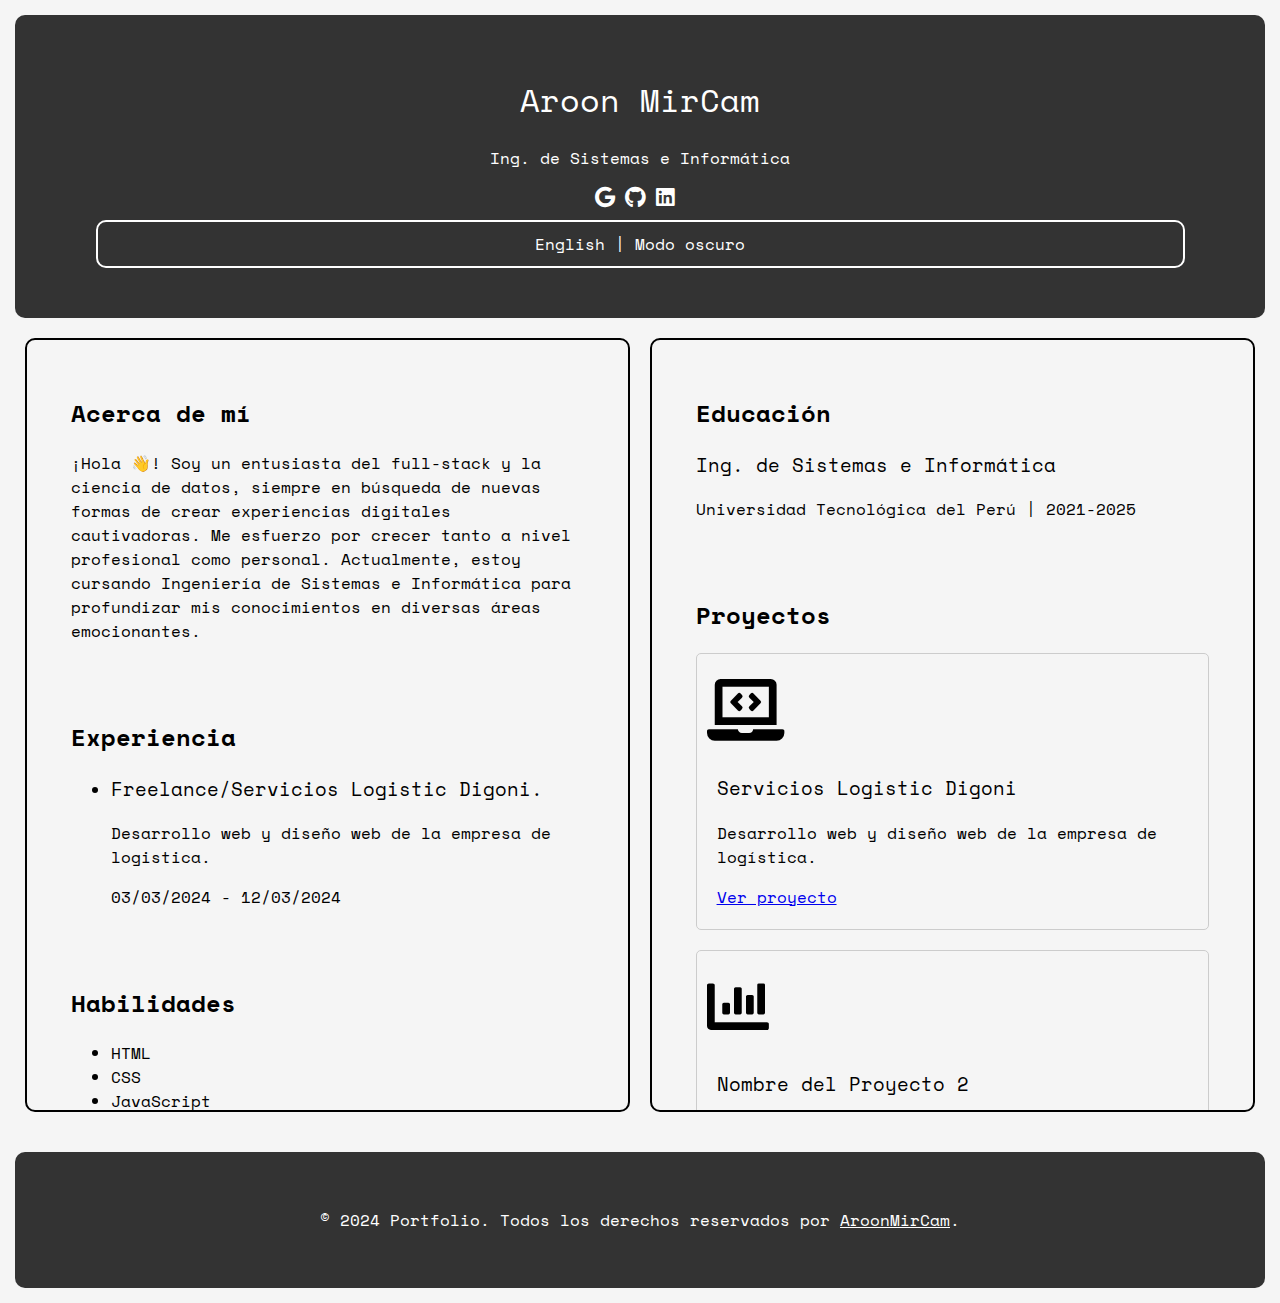
<file: index.html>
<!DOCTYPE html>
<html lang="es">

<head>
    <meta charset="UTF-8">
    <meta name="viewport" content="width=device-width, initial-scale=1.0">
    <title>Portfolio Aroon MirCam</title>
    <link rel="shortcut icon" href="/porfolio.svg" type="image/svg+xml">
    <!-- Enlace para la fuente Space Mono -->
    <link rel="preconnect" href="https://fonts.googleapis.com">
    <link rel="preconnect" href="https://fonts.gstatic.com" crossorigin>
    <link href="https://fonts.googleapis.com/css2?family=Space+Mono:ital,wght@0,400;0,700;1,400;1,700&display=swap" rel="stylesheet">
    <link rel="stylesheet" href="https://cdnjs.cloudflare.com/ajax/libs/font-awesome/5.15.4/css/all.min.css">
    <!-- Styles css -->
    <link rel="stylesheet" href="/assets/css/styles.css">
</head>

<body>
    <header>
        <div class="container">
            <h1>Aroon MirCam</h1>
            <p>Ing. de Sistemas e Informática</p>
            <div class="contact-icons">
                <a href="https://mail.google.com/mail/?view=cm&fs=1&to=armic27666@gmail.com"><i
                        class="fab fa-google fa-lg text-white" title="Correo electrónico"></i></a>
                <a href="https://github.com/Vikernes27666"><i class="fab fa-github fa-lg text-white"
                        title="GitHub"></i></a>
                <a href="https://www.linkedin.com/in/roberto-aroon-miranda-campos-175a7a2a5/"><i
                        class="fab fa-linkedin fa-lg text-white" title="LinkedIn"></i></a>
            </div>
            <div class="menu_container">
                <nav class="navbar navbar-expand-lg navbar-light bg-light">
                    <div class="collapse navbar-collapse" id="navbarNavAltMarkup">
                        <div class="navbar-nav">
                            <a class="nav-item nav-link active" href="#" id="language-toggle">English | </a>
                            <a class="nav-item nav-link" href="#" id="dark-mode-link">Modo oscuro</a>
                        </div>
                    </div>
                </nav>
            </div>
        </div>
    </header>

    <div class="main-container">
        <div class="content-container">
            <div class="left-container">
                <section id="about">
                    <div class="container">
                        <h2>Acerca de mí</h2>
                        <p>¡Hola 👋! Soy un entusiasta del full-stack y la ciencia de datos, siempre en búsqueda de
                            nuevas formas de crear experiencias digitales cautivadoras. Me esfuerzo por crecer tanto a
                            nivel profesional como personal. Actualmente, estoy cursando Ingeniería de Sistemas e
                            Informática para profundizar mis conocimientos en diversas áreas emocionantes.</p>
                    </div>
                </section>

                <section id="experience">
                    <div class="container">
                        <h2>Experiencia</h2>
                        <ul>
                            <li>
                                <h3>Freelance/Servicios Logistic Digoni.</h3>
                                <p>Desarrollo web y diseño web de la empresa de logistica.</p>
                                <p>03/03/2024 - 12/03/2024</p>
                            </li>
                            <!-- Repite este patrón para cada experiencia -->
                        </ul>
                    </div>
                </section>

                <section id="skills">
                    <div class="container">
                        <h2>Habilidades</h2>
                        <ul>
                            <li>HTML</li>
                            <li>CSS</li>
                            <li>JavaScript</li>
                            <li>MySQL</li>
                            <li>Python</li>
                            <li>PHP</li>
                            <li>Java</li>
                            <li>Bootstrap</li>
                            <li>Microsoft excel</li>
                            <li>Analista de sistemas</li>
                            <!-- Agrega más habilidades según sea necesario -->
                        </ul>
                    </div>
                </section>
            </div>

            <div class="right-container">
                <section id="education">
                    <div class="container">
                        <h2>Educación</h2>
                        <div class="education-item">
                            <h3>Ing. de Sistemas e Informática</h3>
                            <p>Universidad Tecnológica del Perú | 2021-2025</p>
                        </div>
                        <!-- Repite este patrón para cada experiencia educativa -->
                    </div>
                </section>

                <section id="projects">
                    <div class="container">
                        <h2>Proyectos</h2>
                        <div class="project">
                            <div class="project-box">
                                <div class="project-icon">
                                    <i class="fas fa-laptop-code"></i>
                                </div>
                                <div class="project-info">
                                    <h3>Servicios Logistic Digoni</h3>
                                    <p>Desarrollo web y diseño web de la empresa de logística.</p>
                                    <a href="https://servicios-logistic-digoni.vercel.app/">Ver proyecto</a>
                                </div>
                            </div>
                        </div>
                        <div class="project">
                            <div class="project-box">
                                <div class="project-icon">
                                    <i class="fas fa-chart-bar"></i>
                                </div>
                                <div class="project-info">
                                    <h3>Nombre del Proyecto 2</h3>
                                    <p>Descripción breve del proyecto.</p>
                                    <a href="#">Ver proyecto</a>
                                </div>
                            </div>
                        </div>
                    </div>
                </section>

            </div>
        </div>
    </div>

    <footer>
        <div class="container">
            <p>&copy; 2024 Portfolio. Todos los derechos reservados por <a
                    href="https://github.com/Vikernes27666/PortfolioMirCam" class="copyright-link">AroonMirCam</a>.</p>
        </div>
    </footer>

    <script src="/assets/js/script.js"></script>

</body>
</html>
</file>
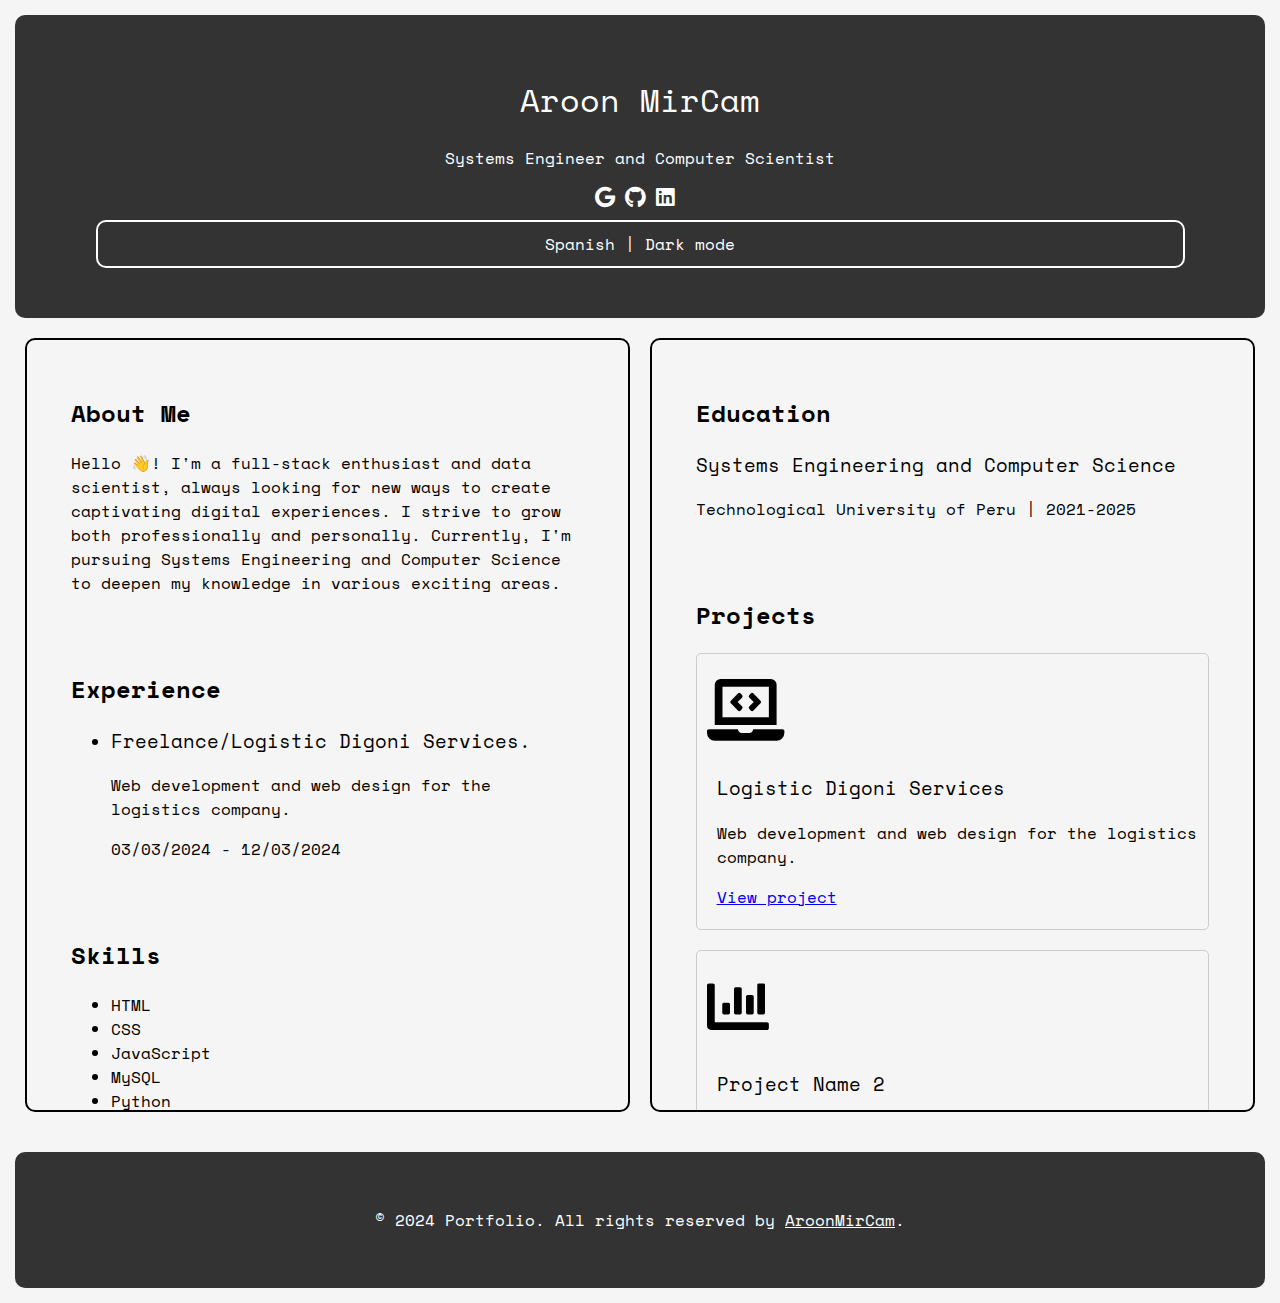
<file: index_en.html>
<!DOCTYPE html>
<html lang="en">

<head>
    <meta charset="UTF-8">
    <meta name="viewport" content="width=device-width, initial-scale=1.0">
    <title>Portfolio Aroon MirCam</title>
    <link rel="shortcut icon" href="/porfolio.svg" type="image/svg+xml">
    <!-- Link for Space Mono font -->
    <link rel="preconnect" href="https://fonts.googleapis.com">
    <link rel="preconnect" href="https://fonts.gstatic.com" crossorigin>
    <link href="https://fonts.googleapis.com/css2?family=Space+Mono:ital,wght@0,400;0,700;1,400;1,700&display=swap"
        rel="stylesheet">
    <link rel="stylesheet" href="https://cdnjs.cloudflare.com/ajax/libs/font-awesome/5.15.4/css/all.min.css">
    <!-- CSS Styles -->
    <link rel="stylesheet" href="/assets/css/styles.css">
</head>

<body>
    <header>
        <div class="container">
            <h1>Aroon MirCam</h1>
            <p>Systems Engineer and Computer Scientist</p>
            <div class="contact-icons">
                <a href="https://mail.google.com/mail/?view=cm&fs=1&to=armic27666@gmail.com"><i
                        class="fab fa-google fa-lg text-white" title="Email"></i></a>
                <a href="https://github.com/Vikernes27666"><i class="fab fa-github fa-lg text-white"
                        title="GitHub"></i></a>
                <a href="https://www.linkedin.com/in/roberto-aroon-miranda-campos-175a7a2a5/"><i
                        class="fab fa-linkedin fa-lg text-white" title="LinkedIn"></i></a>
            </div>
            <div class="menu_container">
                <nav class="navbar navbar-expand-lg navbar-light bg-light">
                    <div class="collapse navbar-collapse" id="navbarNavAltMarkup">
                        <div class="navbar-nav">
                            <a class="nav-item nav-link active" href="#" id="language-toggle">Spanish | </a>
                            <a class="nav-item nav-link" href="#" id="dark-mode-link">Dark mode</a>
                        </div>
                    </div>
                </nav>
            </div>
        </div>
    </header>

    <div class="main-container">
        <div class="content-container">
            <div class="left-container">
                <section id="about">
                    <div class="container">
                        <h2>About Me</h2>
                        <p>Hello 👋! I'm a full-stack enthusiast and data scientist, always looking for new ways to
                            create captivating digital experiences. I strive to grow both professionally and personally.
                            Currently, I'm pursuing Systems Engineering and Computer Science to deepen my knowledge in
                            various exciting areas.</p>
                    </div>
                </section>

                <section id="experience">
                    <div class="container">
                        <h2>Experience</h2>
                        <ul>
                            <li>
                                <h3>Freelance/Logistic Digoni Services.</h3>
                                <p>Web development and web design for the logistics company.</p>
                                <p>03/03/2024 - 12/03/2024</p>
                            </li>
                            <!-- Repeat this pattern for each experience -->
                        </ul>
                    </div>
                </section>

                <section id="skills">
                    <div class="container">
                        <h2>Skills</h2>
                        <ul>
                            <li>HTML</li>
                            <li>CSS</li>
                            <li>JavaScript</li>
                            <li>MySQL</li>
                            <li>Python</li>
                            <li>PHP</li>
                            <li>Java</li>
                            <li>Bootstrap</li>
                            <li>Microsoft Excel</li>
                            <li>Systems Analyst</li>
                            <!-- Add more skills as necessary -->
                        </ul>
                    </div>
                </section>
            </div>

            <div class="right-container">
                <section id="education">
                    <div class="container">
                        <h2>Education</h2>
                        <div class="education-item">
                            <h3>Systems Engineering and Computer Science</h3>
                            <p>Technological University of Peru | 2021-2025</p>
                        </div>
                        <!-- Repeat this pattern for each educational experience -->
                    </div>
                </section>

                <section id="projects">
                    <div class="container">
                        <h2>Projects</h2>
                        <div class="project">
                            <div class="project-box">
                                <div class="project-icon">
                                    <i class="fas fa-laptop-code"></i>
                                </div>
                                <div class="project-info">
                                    <h3>Logistic Digoni Services</h3>
                                    <p>Web development and web design for the logistics company.</p>
                                    <a href="https://servicios-logistic-digoni.vercel.app/">View project</a>
                                </div>
                            </div>
                        </div>
                        <div class="project">
                            <div class="project-box">
                                <div class="project-icon">
                                    <i class="fas fa-chart-bar"></i>
                                </div>
                                <div class="project-info">
                                    <h3>Project Name 2</h3>
                                    <p>Brief description of the project.</p>
                                    <a href="#">View project</a>
                                </div>
                            </div>
                        </div>
                    </div>
                </section>

            </div>
        </div>
    </div>

    <footer>
        <div class="container">
            <p>&copy; 2024 Portfolio. All rights reserved by <a href="https://github.com/Vikernes27666/PortfolioMirCam"
                    class="copyright-link">AroonMirCam</a>.</p>
        </div>
    </footer>

    <script src="/assets/js/script.js"></script>

</body>

</html>
</file>
<file: assets/css/styles.css>
/* Estilos generales */
body {
    font-family: 'Space Mono', monospace;
    margin: 0;
    padding: 15px;
    background-color: #f5f5f5;
}

.container {
    max-width: 90%;
    margin: 0 auto;
    padding: 20px;
}

h1,
h2,
h3 {
    font-weight: normal;
}

h2 {
    font-weight: bold;
}

/* Estilos para los iconos de contacto */
.contact-icons a {
    color: white;
    margin-right: 10px;
}

/* Estilos para el contenedor principal */
.main-container {
    display: flex;
    flex-direction: column;
    justify-content: space-between;
    height: auto;
    margin-bottom: 20px;
}

/* Estilos para el encabezado */
header {
    background-color: #333;
    color: white;
    padding: 20px;
    text-align: center;
    border-radius: 10px;
}

.contact-icons {
    display: flex;
    justify-content: center;
    margin-top: 10px;
}

.contact-icons a {
    margin-right: 10px;
}

.contact-icons img {
    width: 30px;
}

/* Estilos para menu */
.menu_container {
    border: 2px solid #ffffff;
    border-radius: 10px;
    padding: 10px;
    background-color: transparent;
    margin-top: 10px;
    margin-bottom: 10px;
}

.menu_container .navbar-nav .nav-link {
    color: #ffffff !important;
    text-decoration: none;
}

/* Estilos para el contenedor de los dos sub-contenedores */
.content-container {
    display: flex;
    justify-content: space-between;
    margin: 20px 0;
}

/* Estilos para los contenedores izquierdo y derecho */
.left-container,
.right-container {
    flex: 1;
    padding: 15px;
    border: 2px solid #000;
    border-radius: 10px;
    overflow-y: auto;
    max-height: calc(100vh - 160px);
    margin: 0 10px;
}


/* Estilos para los proyectos */
.project-box {
    /*display: flex;*/
    align-items: center;
    padding: 10px;
    border: 1px solid #ccc;
    border-radius: 5px;
    margin-bottom: 20px;
}

.project-icon {
    font-size: 62px;
    margin-right: 10px;
}

.project-info {
    margin-bottom: 10px;
    padding-left: 10px;
}


/* Estilos para el pie de página */
footer {
    background-color: #333;
    color: white;
    padding: 20px;
    text-align: center;
    margin-top: 20px;
    border-radius: 10px;
}

footer .copyright-link {
    color: white;
}

/* Estilos para modo oscuro */
.dark-mode {
    background-color: #222;
    color: white;
}

.dark-mode .contact-icons a {
    color: white;
}

.dark-mode .project-box {
    border-color: #888;
    background-color: #444;
    color: white;
}

.dark-mode .left-container,
.dark-mode .right-container {
    border-color: white;
}

/* Media queries para dispositivos móviles */
@media screen and (max-width: 768px) {
    .container {
        max-width: 90%;
    }

    .content-container {
        flex-direction: column;
    }

    .left-container,
    .right-container {
        /*width: 90%;*/
        margin-bottom: 10px;
    }

    .project-box {
        width: 93%;
    }
}
</file>
